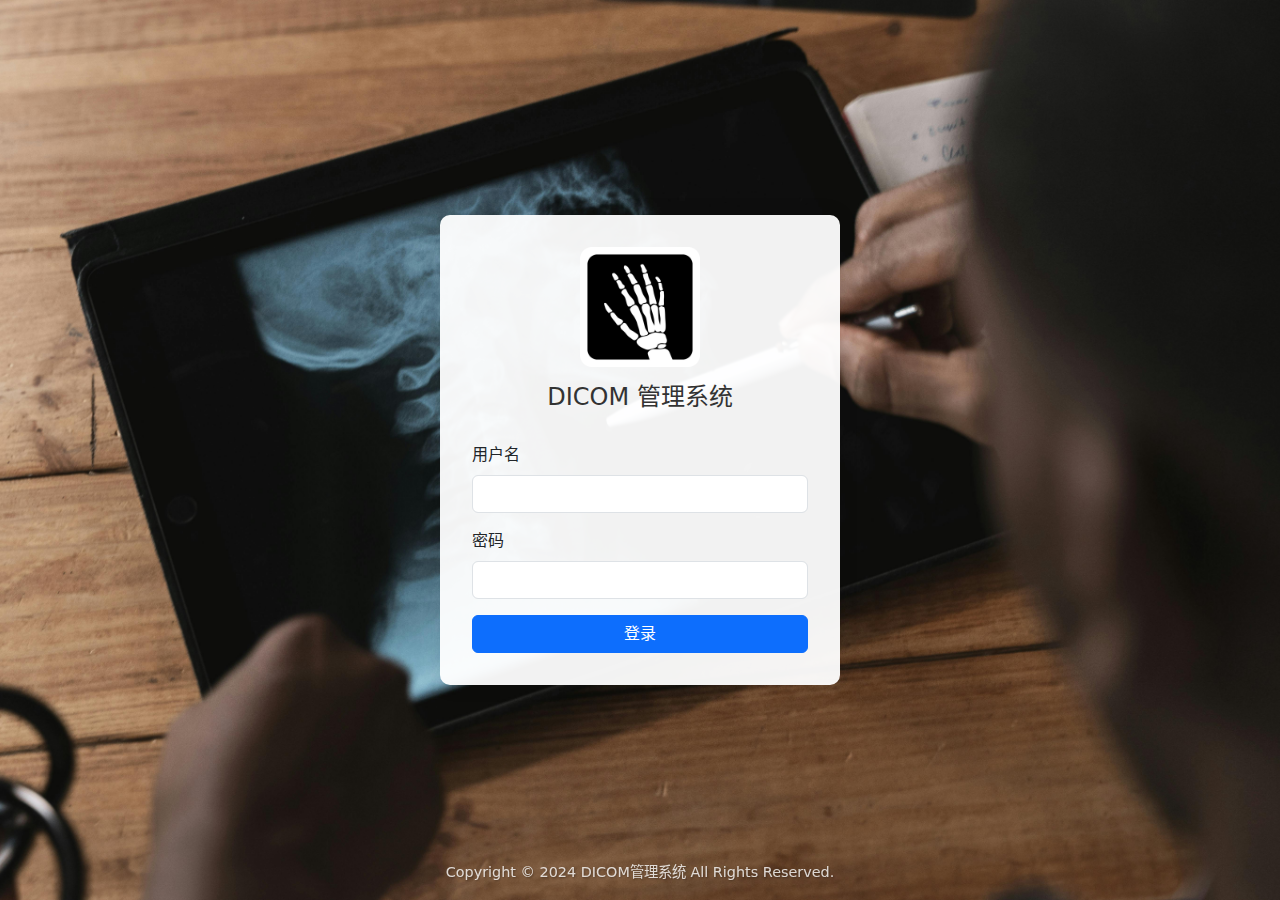
<file: wwwroot/login.html>
<!DOCTYPE html>
<html lang="zh-CN">
<head>
    <meta charset="UTF-8">
    <meta name="viewport" content="width=device-width, initial-scale=1.0">
    <title>登录 - DICOM 管理系统</title>
    <link href="lib/bootstrap/css/bootstrap.min.css" rel="stylesheet">
    <link rel="icon" type="image/x-icon" href="/favicon.ico">
    <style>
        body {
            height: 100vh;
            background: url('images/login-bg.jpg') no-repeat center center;
            background-size: cover;
            display: flex;
            align-items: center;
            justify-content: center;
        }

        .login-container {
            background: rgba(255, 255, 255, 0.95);
            padding: 2rem;
            border-radius: 10px;
            box-shadow: 0 0 20px rgba(0, 0, 0, 0.1);
            width: 100%;
            max-width: 400px;
        }

        .logo-container {
            text-align: center;
            margin-bottom: 2rem;
        }

        .logo-container img {
            width: 120px;
            height: auto;
            margin-bottom: 1rem;
        }

        .logo-container h4 {
            color: #333;
            margin: 0;
            font-weight: 500;
        }

        .copyright {
            position: fixed;
            bottom: 1rem;
            width: 100%;
            text-align: center;
            color: rgba(255, 255, 255, 0.8);
            font-size: 0.9rem;
            text-shadow: 1px 1px 2px rgba(0, 0, 0, 0.3);
        }
    </style>
</head>
<body>
    <div class="login-container">
        <div class="logo-container">
            <img src="images/logo.png" alt="Logo">
            <h4>DICOM 管理系统</h4>
        </div>
        <form id="loginForm" onsubmit="return false;">
            <div class="alert alert-danger" style="display: none;" id="error-message"></div>
            <div class="mb-3">
                <label class="form-label">用户名</label>
                <input type="text" class="form-control" id="username" required>
            </div>
            <div class="mb-3">
                <label class="form-label">密码</label>
                <input type="password" class="form-control" id="password" required>
            </div>
            <div class="d-grid">
                <button type="button" class="btn btn-primary" onclick="login()">登录</button>
            </div>
        </form>
    </div>

    <div class="copyright">
        Copyright © 2024 DICOM管理系统 All Rights Reserved.
    </div>

    <script src="lib/jquery/jquery.min.js"></script>
    <script src="lib/bootstrap/js/bootstrap.bundle.min.js"></script>
    <script>
        async function login() {
            const username = document.getElementById('username').value;
            const password = document.getElementById('password').value;
            const errorMessage = document.getElementById('error-message');
            
            try {
                const response = await fetch('/api/auth/login', {
                    method: 'POST',
                    headers: {
                        'Content-Type': 'application/json'
                    },
                    body: JSON.stringify({ username, password })
                });
                
                if (!response.ok) {
                    const error = await response.text();
                    throw new Error(error || '登录失败');
                }
                
                // 登录成功，跳转到首页
                window.location.href = '/';
            } catch (error) {
                errorMessage.style.display = 'block';
                errorMessage.textContent = error.message;
                setTimeout(() => {
                    errorMessage.style.display = 'none';
                }, 3000);  // 3秒后自动隐藏错误信息
            }
        }

        // 添加回车键登录支持
        document.getElementById('loginForm').addEventListener('keypress', function(e) {
            if (e.key === 'Enter') {
                login();
            }
        });
    </script>
</body>
</html>
</file>
